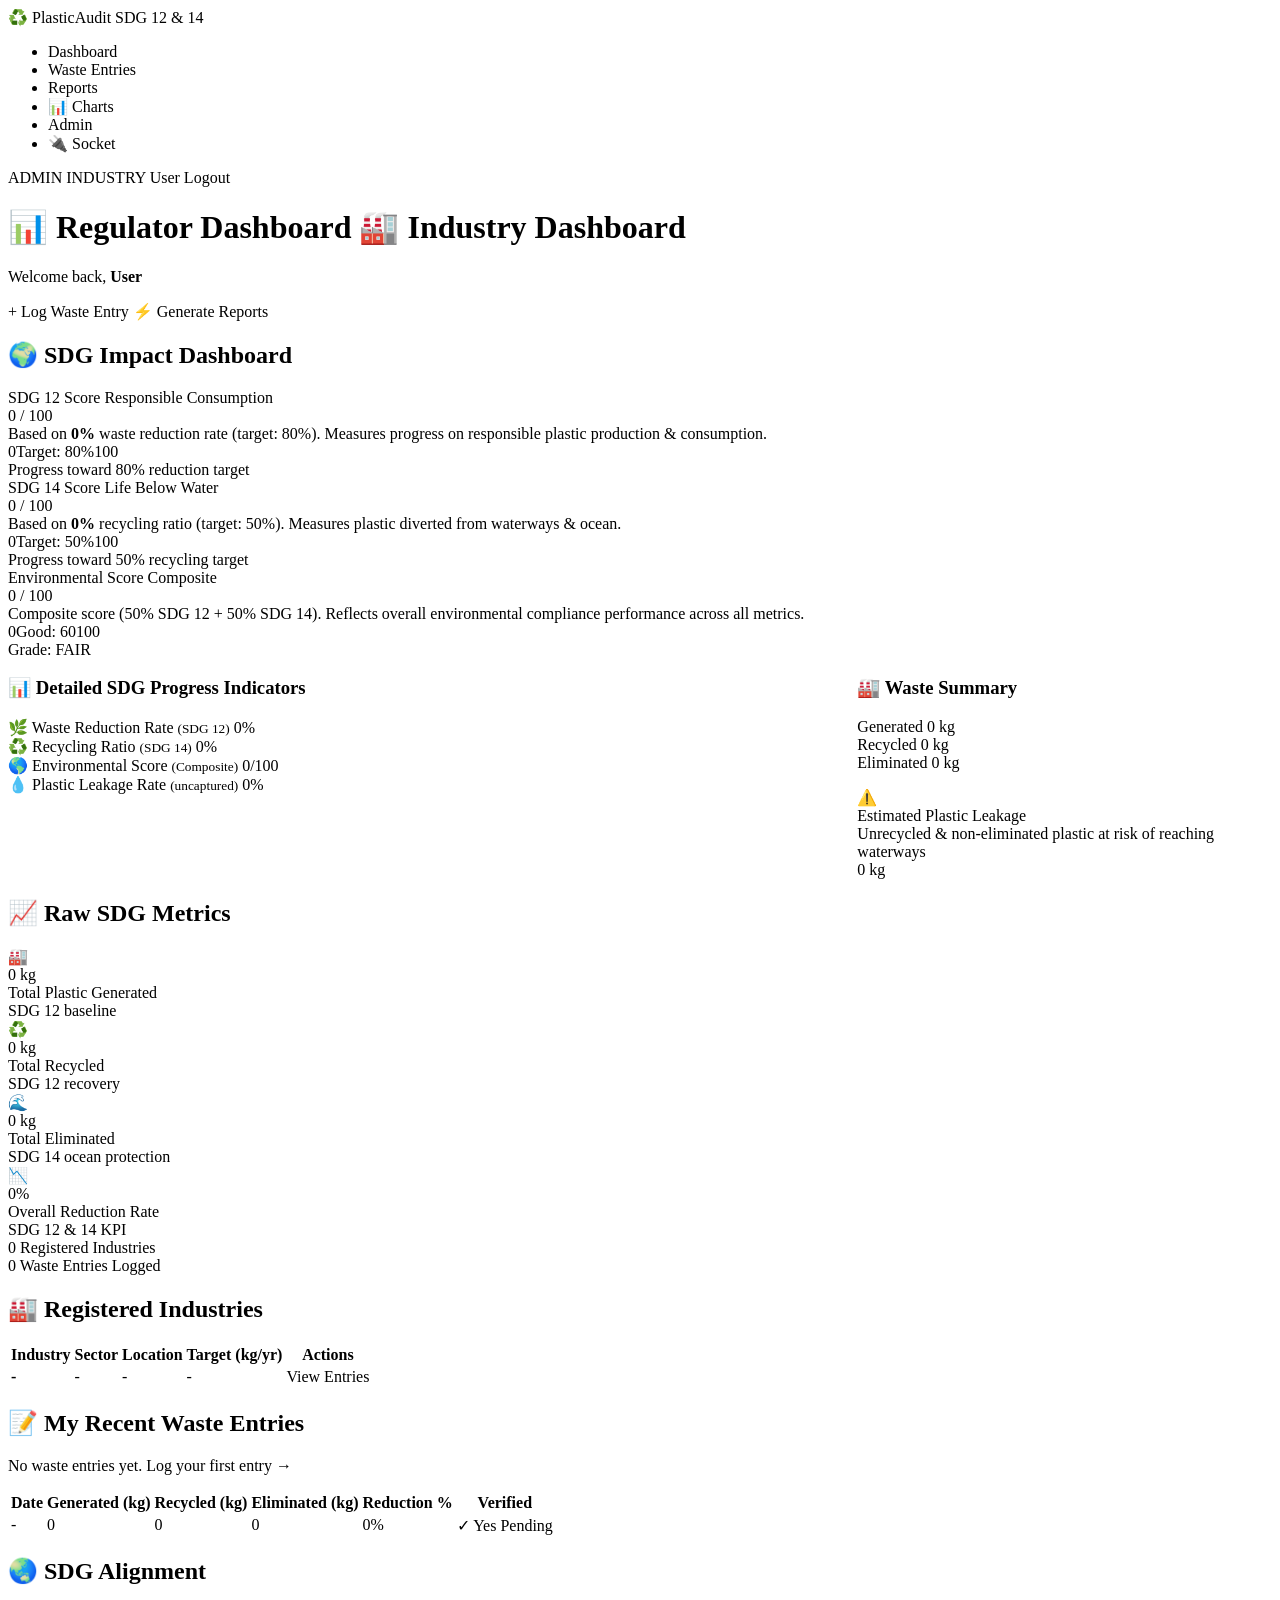
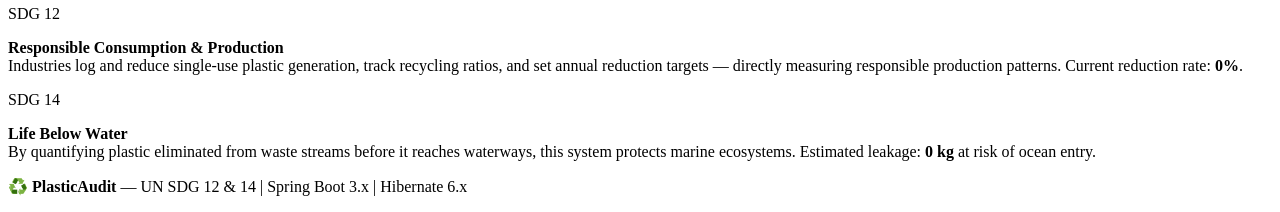
<file: src/main/resources/templates/dashboard/index.html>
<!DOCTYPE html>
<html lang="en" xmlns:th="http://www.thymeleaf.org" xmlns:sec="http://www.thymeleaf.org/extras/spring-security">

<head>
    <meta charset="UTF-8" />
    <meta name="viewport" content="width=device-width, initial-scale=1.0" />
    <meta name="description" content="Plastic Waste Audit & Reduction Tracker — SDG 12 & 14 Dashboard" />
    <title>Dashboard | PlasticAudit</title>
    <link rel="preconnect" href="https://fonts.googleapis.com" />
    <link href="https://fonts.googleapis.com/css2?family=Inter:wght@300;400;500;600;700;800&display=swap"
        rel="stylesheet" />
    <link rel="stylesheet" th:href="@{/css/style.css}" />
</head>

<body>

    <!-- ── Navbar ────────────────────────────────────────────────── -->
    <nav class="navbar">
        <div class="nav-brand">
            <span class="nav-icon">♻️</span>
            <span class="nav-title">PlasticAudit</span>
            <span class="nav-sdg">SDG 12 &amp; 14</span>
        </div>
        <ul class="nav-links">
            <li><a th:href="@{/dashboard}" class="active">Dashboard</a></li>
            <li><a th:href="@{/waste/list}">Waste Entries</a></li>
            <li><a th:href="@{/reports}">Reports</a></li>
            <li><a th:href="@{/charts}">📊 Charts</a></li>
            <li sec:authorize="hasRole('ADMIN')"><a th:href="@{/admin/industries}">Admin</a></li>
            <li sec:authorize="hasRole('ADMIN')"><a th:href="@{/admin/socket}">🔌 Socket</a></li>
        </ul>
        <div class="nav-user">
            <span class="user-badge" sec:authorize="hasRole('ADMIN')">ADMIN</span>
            <span class="user-badge industry-badge" sec:authorize="hasRole('INDUSTRY')">INDUSTRY</span>
            <span class="username" sec:authentication="name">User</span>
            <a th:href="@{/logout}" class="btn-logout">Logout</a>
        </div>
    </nav>

    <main class="container">

        <!-- Flash Messages -->
        <div th:if="${successMsg}" class="alert alert-success" th:text="${successMsg}"></div>
        <div th:if="${errorMsg}" class="alert alert-error" th:text="${errorMsg}"></div>

        <!-- ── Page Header ──────────────────────────────────────────── -->
        <div class="page-header">
            <div>
                <h1 class="page-title">
                    <span th:if="${isAdmin}">📊 Regulator Dashboard</span>
                    <span th:unless="${isAdmin}">🏭 Industry Dashboard</span>
                </h1>
                <p class="page-subtitle">Welcome back, <strong th:text="${currentUser}">User</strong></p>
            </div>
            <div class="header-actions">
                <a th:href="@{/waste/new}" class="btn btn-primary">+ Log Waste Entry</a>
                <a th:href="@{/reports/generate}" class="btn btn-secondary" sec:authorize="hasRole('ADMIN')">
                    ⚡ Generate Reports
                </a>
            </div>
        </div>

        <!-- ══════════════════════════════════════════════════════════
             SDG IMPACT DASHBOARD — Score Cards
             ══════════════════════════════════════════════════════════ -->
        <section class="section">
            <h2 class="section-title">🌍 SDG Impact Dashboard</h2>

            <div class="sdg-impact-grid">

                <!-- SDG 12 Score Card -->
                <div class="sdg-score-card sdg12">
                    <div class="sdg-score-header">
                        <span class="sdg-score-label">SDG 12 Score</span>
                        <span class="sdg-goal-tag">Responsible Consumption</span>
                    </div>
                    <div class="sdg-score-value" th:text="${#numbers.formatDecimal(sdg.sdg12Score, 1, 1)}">0
                        <span class="unit">/ 100</span>
                    </div>
                    <div class="sdg-score-desc">
                        Based on <strong th:text="${sdgReductionRate + '%'}">0%</strong> waste reduction rate
                        (target: 80%). Measures progress on responsible plastic production &amp; consumption.
                    </div>
                    <div class="gauge-wrap">
                        <div class="gauge-labels"><span>0</span><span>Target: 80%</span><span>100</span></div>
                        <div class="gauge-bar-bg">
                            <div class="gauge-bar-fill" th:style="'width: ' + ${sdg.sdg12Score} + '%;'"></div>
                        </div>
                        <div class="gauge-target-line">Progress toward 80% reduction target</div>
                    </div>
                </div>

                <!-- SDG 14 Score Card -->
                <div class="sdg-score-card sdg14">
                    <div class="sdg-score-header">
                        <span class="sdg-score-label">SDG 14 Score</span>
                        <span class="sdg-goal-tag">Life Below Water</span>
                    </div>
                    <div class="sdg-score-value" th:text="${#numbers.formatDecimal(sdg.sdg14Score, 1, 1)}">0
                        <span class="unit">/ 100</span>
                    </div>
                    <div class="sdg-score-desc">
                        Based on <strong th:text="${sdgRecyclingRatio + '%'}">0%</strong> recycling ratio
                        (target: 50%). Measures plastic diverted from waterways &amp; ocean.
                    </div>
                    <div class="gauge-wrap">
                        <div class="gauge-labels"><span>0</span><span>Target: 50%</span><span>100</span></div>
                        <div class="gauge-bar-bg">
                            <div class="gauge-bar-fill" th:style="'width: ' + ${sdg.sdg14Score} + '%;'"></div>
                        </div>
                        <div class="gauge-target-line">Progress toward 50% recycling target</div>
                    </div>
                </div>

                <!-- Environmental Impact Score Card -->
                <div class="sdg-score-card env">
                    <div class="sdg-score-header">
                        <span class="sdg-score-label">Environmental Score</span>
                        <span class="sdg-goal-tag">Composite</span>
                    </div>
                    <div class="sdg-score-value" th:text="${#numbers.formatDecimal(sdg.environmentalScore, 1, 1)}">0
                        <span class="unit">/ 100</span>
                    </div>
                    <div class="sdg-score-desc">
                        Composite score (50% SDG 12 + 50% SDG 14). Reflects overall environmental
                        compliance performance across all metrics.
                    </div>
                    <div class="gauge-wrap">
                        <div class="gauge-labels"><span>0</span><span>Good: 60</span><span>100</span></div>
                        <div class="gauge-bar-bg">
                            <div class="gauge-bar-fill" th:style="'width: ' + ${sdg.environmentalScore} + '%;'"></div>
                        </div>
                        <div class="gauge-target-line">
                            Grade:
                            <span class="env-grade" th:text="${sdg.scoreGrade}"
                                th:classappend="${sdg.scoreColorClass}">FAIR</span>
                        </div>
                    </div>
                </div>

            </div><!-- /.sdg-impact-grid -->
        </section>

        <!-- ══════════════════════════════════════════════════════════
             SDG DETAIL PROGRESS BARS
             ══════════════════════════════════════════════════════════ -->
        <section class="section">
            <div style="display:flex; gap:1.25rem; flex-wrap:wrap;">

                <!-- Detailed Progress Panel -->
                <div class="sdg-progress-panel" style="flex:2; min-width:280px;">
                    <h3>📊 Detailed SDG Progress Indicators</h3>

                    <!-- Reduction Rate -->
                    <div class="progress-row">
                        <div class="progress-row-header">
                            <span class="progress-row-label">
                                🌿 Waste Reduction Rate <small style="color:var(--gray-400)">(SDG 12)</small>
                            </span>
                            <span class="progress-row-value" th:text="${sdgReductionRate + '%'}">0%</span>
                        </div>
                        <div class="progress-bar-thin">
                            <div class="progress-bar-thin-fill fill-amber"
                                th:style="'width: ' + ${sdg.reductionRate} + '%;'"></div>
                        </div>
                    </div>

                    <!-- Recycling Ratio -->
                    <div class="progress-row">
                        <div class="progress-row-header">
                            <span class="progress-row-label">
                                ♻️ Recycling Ratio <small style="color:var(--gray-400)">(SDG 14)</small>
                            </span>
                            <span class="progress-row-value" th:text="${sdgRecyclingRatio + '%'}">0%</span>
                        </div>
                        <div class="progress-bar-thin">
                            <div class="progress-bar-thin-fill fill-teal"
                                th:style="'width: ' + ${sdg.recyclingRatio} + '%;'"></div>
                        </div>
                    </div>

                    <!-- Environmental Score -->
                    <div class="progress-row">
                        <div class="progress-row-header">
                            <span class="progress-row-label">
                                🌎 Environmental Score <small style="color:var(--gray-400)">(Composite)</small>
                            </span>
                            <span class="progress-row-value"
                                th:text="${#numbers.formatDecimal(sdg.environmentalScore,1,1) + '/100'}">0/100</span>
                        </div>
                        <div class="progress-bar-thin">
                            <div class="progress-bar-thin-fill fill-green"
                                th:style="'width: ' + ${sdg.environmentalScore} + '%;'"></div>
                        </div>
                    </div>

                    <!-- Leakage Rate -->
                    <div class="progress-row">
                        <div class="progress-row-header">
                            <span class="progress-row-label">
                                💧 Plastic Leakage Rate <small style="color:var(--gray-400)">(uncaptured)</small>
                            </span>
                            <span class="progress-row-value"
                                th:text="${#numbers.formatDecimal(sdg.leakageRate,1,1) + '%'}">0%</span>
                        </div>
                        <div class="progress-bar-thin">
                            <div class="progress-bar-thin-fill fill-red"
                                th:style="'width: ' + ${sdg.leakageRate} + '%;'"></div>
                        </div>
                    </div>

                </div><!-- /.sdg-progress-panel -->

                <!-- Leakage Warning Card -->
                <div style="flex:1; min-width:220px; display:flex; flex-direction:column; gap:1rem;">

                    <div class="sdg-progress-panel" style="flex:1;">
                        <h3>🏭 Waste Summary</h3>
                        <div class="progress-row">
                            <div class="progress-row-header">
                                <span class="progress-row-label">Generated</span>
                                <span class="progress-row-value" th:text="${sdgGenerated + ' kg'}">0 kg</span>
                            </div>
                        </div>
                        <div class="progress-row">
                            <div class="progress-row-header">
                                <span class="progress-row-label">Recycled</span>
                                <span class="progress-row-value" th:text="${sdgRecycled + ' kg'}">0 kg</span>
                            </div>
                        </div>
                        <div class="progress-row">
                            <div class="progress-row-header">
                                <span class="progress-row-label">Eliminated</span>
                                <span class="progress-row-value" th:text="${sdgEliminated + ' kg'}">0 kg</span>
                            </div>
                        </div>
                    </div>

                    <!-- Leakage Warning -->
                    <div class="leakage-banner">
                        <div class="leakage-icon">⚠️</div>
                        <div class="leakage-body">
                            <div class="leakage-title">Estimated Plastic Leakage</div>
                            <div class="leakage-detail">Unrecycled &amp; non-eliminated plastic at risk of reaching
                                waterways</div>
                        </div>
                        <div class="leakage-value"
                            th:text="${#numbers.formatDecimal(sdg.plasticLeakageKg,1,0) + ' kg'}">0 kg</div>
                    </div>

                </div>

            </div>
        </section>

        <!-- ── Original SDG Metrics Cards (Raw Data) ─────────────────── -->
        <section class="section">
            <h2 class="section-title">📈 Raw SDG Metrics</h2>
            <div class="metrics-grid">
                <div class="metric-card generated">
                    <div class="metric-icon">🏭</div>
                    <div class="metric-value" th:text="${sdgGenerated + ' kg'}">0 kg</div>
                    <div class="metric-label">Total Plastic Generated</div>
                    <div class="metric-sub">SDG 12 baseline</div>
                </div>
                <div class="metric-card recycled">
                    <div class="metric-icon">♻️</div>
                    <div class="metric-value" th:text="${sdgRecycled + ' kg'}">0 kg</div>
                    <div class="metric-label">Total Recycled</div>
                    <div class="metric-sub">SDG 12 recovery</div>
                </div>
                <div class="metric-card eliminated">
                    <div class="metric-icon">🌊</div>
                    <div class="metric-value" th:text="${sdgEliminated + ' kg'}">0 kg</div>
                    <div class="metric-label">Total Eliminated</div>
                    <div class="metric-sub">SDG 14 ocean protection</div>
                </div>
                <div class="metric-card reduction">
                    <div class="metric-icon">📉</div>
                    <div class="metric-value" th:text="${sdgReductionRate + '%'}">0%</div>
                    <div class="metric-label">Overall Reduction Rate</div>
                    <div class="metric-sub">SDG 12 &amp; 14 KPI</div>
                </div>
            </div>
        </section>

        <!-- ── Summary Stats ─────────────────────────────────────────── -->
        <section class="section">
            <div class="stats-row">
                <div class="stat-box">
                    <span class="stat-number" th:text="${totalIndustries}">0</span>
                    <span class="stat-label">Registered Industries</span>
                </div>
                <div class="stat-box">
                    <span class="stat-number" th:text="${totalEntries}">0</span>
                    <span class="stat-label">Waste Entries Logged</span>
                </div>
            </div>
        </section>

        <!-- ── Admin: All Industries ─────────────────────────────────── -->
        <section class="section" th:if="${isAdmin and allIndustries != null}">
            <h2 class="section-title">🏭 Registered Industries</h2>
            <div class="table-wrapper">
                <table class="data-table">
                    <thead>
                        <tr>
                            <th>Industry</th>
                            <th>Sector</th>
                            <th>Location</th>
                            <th>Target (kg/yr)</th>
                            <th>Actions</th>
                        </tr>
                    </thead>
                    <tbody>
                        <tr th:each="ind : ${allIndustries}">
                            <td><strong th:text="${ind.name}">-</strong></td>
                            <td th:text="${ind.sector}">-</td>
                            <td th:text="${ind.location}">-</td>
                            <td
                                th:text="${ind.annualPlasticTargetKg != null ? ind.annualPlasticTargetKg + ' kg' : 'Not set'}">
                                -</td>
                            <td>
                                <a th:href="@{/waste/list}" class="btn-sm">View Entries</a>
                            </td>
                        </tr>
                    </tbody>
                </table>
            </div>
        </section>

        <!-- ── Industry: My Entries ──────────────────────────────────── -->
        <section class="section" th:unless="${isAdmin}" th:if="${myEntries != null}">
            <h2 class="section-title">📝 My Recent Waste Entries</h2>
            <div th:if="${#lists.isEmpty(myEntries)}" class="empty-state">
                <p>No waste entries yet. <a th:href="@{/waste/new}">Log your first entry →</a></p>
            </div>
            <div class="table-wrapper" th:unless="${#lists.isEmpty(myEntries)}">
                <table class="data-table">
                    <thead>
                        <tr>
                            <th>Date</th>
                            <th>Generated (kg)</th>
                            <th>Recycled (kg)</th>
                            <th>Eliminated (kg)</th>
                            <th>Reduction %</th>
                            <th>Verified</th>
                        </tr>
                    </thead>
                    <tbody>
                        <tr th:each="e : ${myEntries}">
                            <td th:text="${e.entryDate}">-</td>
                            <td th:text="${e.plasticGeneratedKg}">0</td>
                            <td th:text="${e.plasticRecycledKg}">0</td>
                            <td th:text="${e.plasticEliminatedKg}">0</td>
                            <td>
                                <span class="badge badge-reduction"
                                    th:text="${#numbers.formatDecimal(e.reductionRate, 1, 1) + '%'}">0%</span>
                            </td>
                            <td>
                                <span th:if="${e.verified}" class="badge badge-success">✓ Yes</span>
                                <span th:unless="${e.verified}" class="badge badge-warn">Pending</span>
                            </td>
                        </tr>
                    </tbody>
                </table>
            </div>
        </section>

        <!-- ── SDG Justification ─────────────────────────────────────── -->
        <section class="section">
            <div class="sdg-justify-card">
                <h2>🌏 SDG Alignment</h2>
                <div class="sdg-justify-grid">
                    <div class="sdg-item">
                        <span class="sdg-badge-lg sdg12">SDG 12</span>
                        <p><strong>Responsible Consumption &amp; Production</strong><br />
                            Industries log and reduce single-use plastic generation, track recycling ratios,
                            and set annual reduction targets — directly measuring responsible production patterns.
                            Current reduction rate: <strong th:text="${sdgReductionRate + '%'}">0%</strong>.</p>
                    </div>
                    <div class="sdg-item">
                        <span class="sdg-badge-lg sdg14">SDG 14</span>
                        <p><strong>Life Below Water</strong><br />
                            By quantifying plastic eliminated from waste streams before it reaches waterways,
                            this system protects marine ecosystems. Estimated leakage:
                            <strong th:text="${#numbers.formatDecimal(sdg.plasticLeakageKg,1,0) + ' kg'}">0 kg</strong>
                            at risk of ocean entry.
                        </p>
                    </div>
                </div>
            </div>
        </section>

    </main>

    <footer class="footer">
        <p>♻️ <strong>PlasticAudit</strong> — UN SDG 12 &amp; 14 | Spring Boot 3.x | Hibernate 6.x</p>
    </footer>

    <script th:src="@{/js/app.js}"></script>
</body>

</html>
</file>
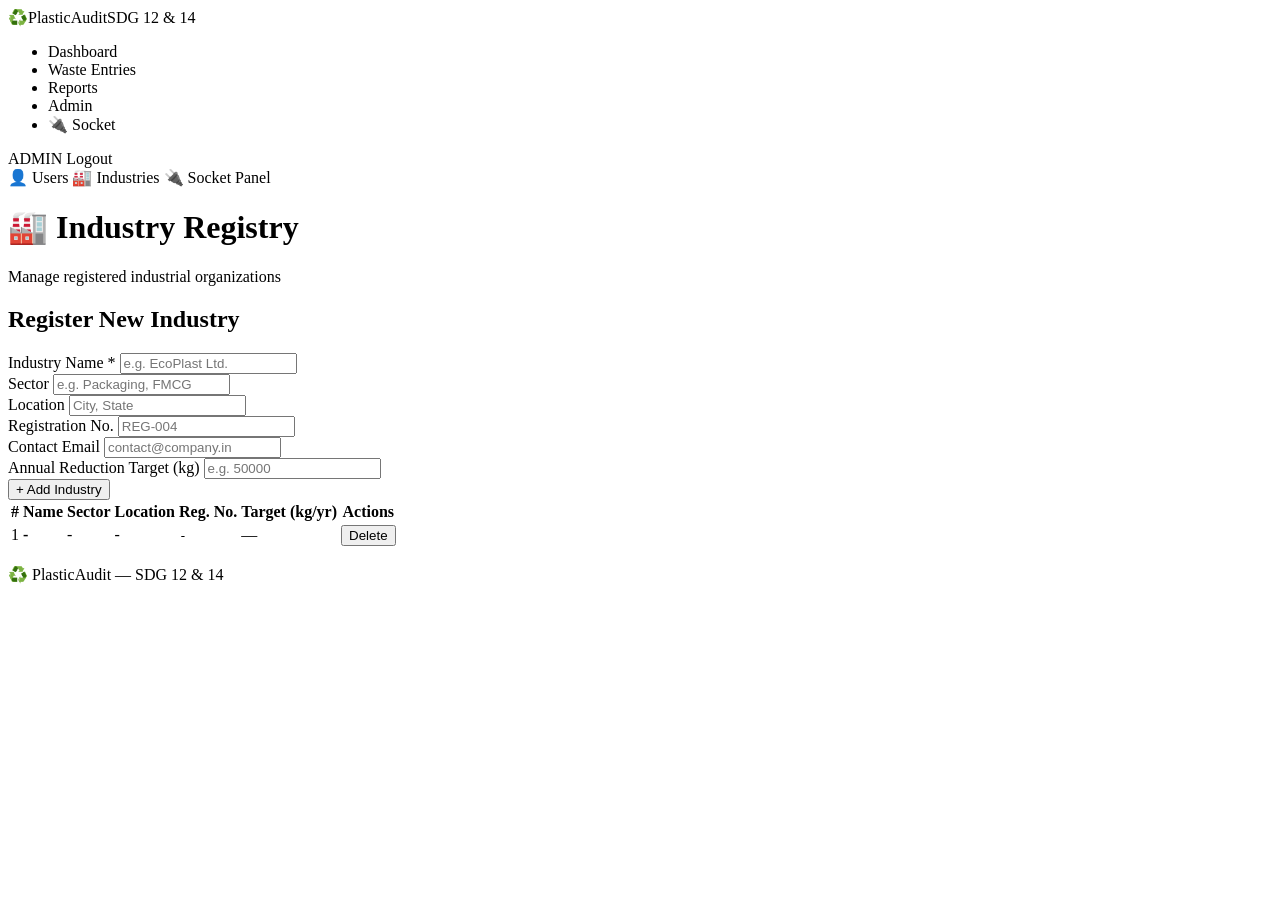
<file: src/main/resources/templates/admin/industries.html>
<!DOCTYPE html>
<html lang="en" xmlns:th="http://www.thymeleaf.org" xmlns:sec="http://www.thymeleaf.org/extras/spring-security">

<head>
    <meta charset="UTF-8" />
    <meta name="viewport" content="width=device-width, initial-scale=1.0" />
    <title>Industry Management | PlasticAudit Admin</title>
    <link rel="preconnect" href="https://fonts.googleapis.com" />
    <link href="https://fonts.googleapis.com/css2?family=Inter:wght@300;400;500;600;700&display=swap"
        rel="stylesheet" />
    <link rel="stylesheet" th:href="@{/css/style.css}" />
</head>

<body>
    <nav class="navbar">
        <div class="nav-brand"><span class="nav-icon">♻️</span><span class="nav-title">PlasticAudit</span><span
                class="nav-sdg">SDG 12 &amp; 14</span></div>
        <ul class="nav-links">
            <li><a th:href="@{/dashboard}">Dashboard</a></li>
            <li><a th:href="@{/waste/list}">Waste Entries</a></li>
            <li><a th:href="@{/reports}">Reports</a></li>
            <li><a th:href="@{/admin/industries}" class="active">Admin</a></li>
            <li><a th:href="@{/admin/socket}">🔌 Socket</a></li>
        </ul>
        <div class="nav-user">
            <span class="user-badge">ADMIN</span>
            <span sec:authentication="name"></span>
            <a th:href="@{/logout}" class="btn-logout">Logout</a>
        </div>
    </nav>

    <main class="container">
        <div th:if="${successMsg}" class="alert alert-success" th:text="${successMsg}"></div>
        <div th:if="${errorMsg}" class="alert alert-error" th:text="${errorMsg}"></div>

        <div class="admin-subnav">
            <a th:href="@{/admin/users}" class="admin-tab">👤 Users</a>
            <a th:href="@{/admin/industries}" class="admin-tab active">🏭 Industries</a>
            <a th:href="@{/admin/socket}" class="admin-tab">🔌 Socket Panel</a>
        </div>

        <div class="page-header">
            <h1 class="page-title">🏭 Industry Registry</h1>
            <p class="page-subtitle">Manage registered industrial organizations</p>
        </div>

        <!-- Add Industry Form -->
        <div class="form-card">
            <h2 class="form-card-title">Register New Industry</h2>
            <form th:action="@{/admin/industries/save}" th:object="${newIndustry}" method="post" id="addIndustryForm">
                <input type="hidden" th:name="${_csrf.parameterName}" th:value="${_csrf.token}" />
                <div class="form-row">
                    <div class="form-group">
                        <label for="indName">Industry Name <span class="required">*</span></label>
                        <input type="text" id="indName" th:field="*{name}" class="form-control" required
                            placeholder="e.g. EcoPlast Ltd." />
                    </div>
                    <div class="form-group">
                        <label for="indSector">Sector</label>
                        <input type="text" id="indSector" th:field="*{sector}" class="form-control"
                            placeholder="e.g. Packaging, FMCG" />
                    </div>
                    <div class="form-group">
                        <label for="indLocation">Location</label>
                        <input type="text" id="indLocation" th:field="*{location}" class="form-control"
                            placeholder="City, State" />
                    </div>
                </div>
                <div class="form-row">
                    <div class="form-group">
                        <label for="indRegNo">Registration No.</label>
                        <input type="text" id="indRegNo" th:field="*{registrationNo}" class="form-control"
                            placeholder="REG-004" />
                    </div>
                    <div class="form-group">
                        <label for="indEmail">Contact Email</label>
                        <input type="email" id="indEmail" th:field="*{contactEmail}" class="form-control"
                            placeholder="contact@company.in" />
                    </div>
                    <div class="form-group">
                        <label for="indTarget">Annual Reduction Target (kg)</label>
                        <input type="number" id="indTarget" th:field="*{annualPlasticTargetKg}" class="form-control"
                            step="0.01" min="0" placeholder="e.g. 50000" />
                    </div>
                </div>
                <div class="form-actions">
                    <button type="submit" class="btn btn-primary">+ Add Industry</button>
                </div>
            </form>
        </div>

        <!-- Industries Table -->
        <div class="table-wrapper">
            <table class="data-table" id="industriesTable">
                <thead>
                    <tr>
                        <th>#</th>
                        <th>Name</th>
                        <th>Sector</th>
                        <th>Location</th>
                        <th>Reg. No.</th>
                        <th>Target (kg/yr)</th>
                        <th>Actions</th>
                    </tr>
                </thead>
                <tbody>
                    <tr th:each="i, iter : ${industries}">
                        <td th:text="${iter.count}">1</td>
                        <td><strong th:text="${i.name}">-</strong></td>
                        <td th:text="${i.sector}">-</td>
                        <td th:text="${i.location}">-</td>
                        <td><code th:text="${i.registrationNo}">-</code></td>
                        <td th:text="${i.annualPlasticTargetKg != null ? i.annualPlasticTargetKg + ' kg' : '—'}">—</td>
                        <td>
                            <form th:action="@{/admin/industries/delete/{id}(id=${i.id})}" method="post"
                                style="display:inline;"
                                onsubmit="return confirm('Delete industry ' + this.dataset.name + '?')"
                                th:data-name="${i.name}">
                                <input type="hidden" th:name="${_csrf.parameterName}" th:value="${_csrf.token}" />
                                <button type="submit" class="btn-sm btn-danger">Delete</button>
                            </form>
                        </td>
                    </tr>
                </tbody>
            </table>
        </div>
    </main>
    <footer class="footer">
        <p>♻️ PlasticAudit — SDG 12 &amp; 14</p>
    </footer>
    <script th:src="@{/js/app.js}"></script>
</body>

</html>
</file>
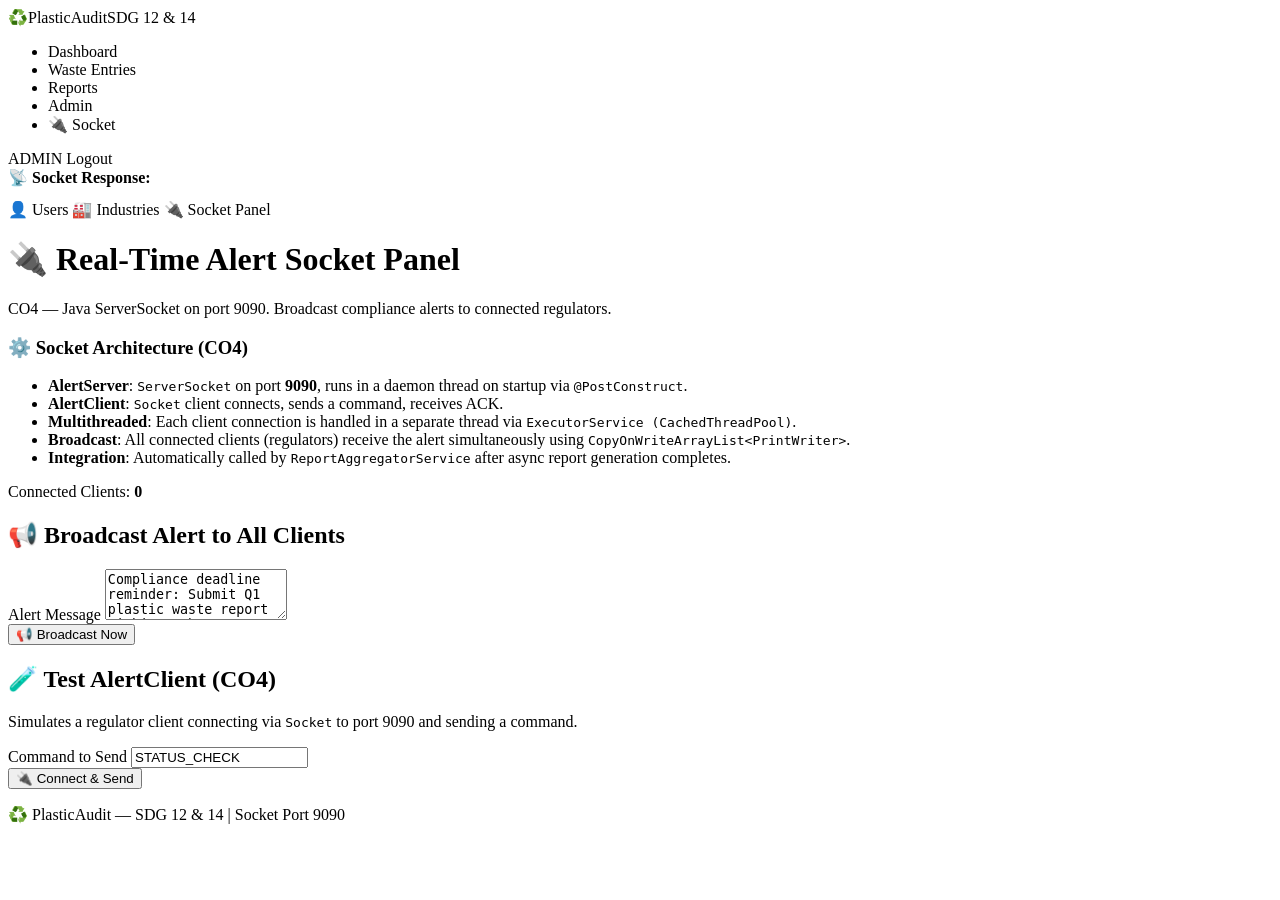
<file: src/main/resources/templates/admin/socket.html>
<!DOCTYPE html>
<html lang="en" xmlns:th="http://www.thymeleaf.org" xmlns:sec="http://www.thymeleaf.org/extras/spring-security">

<head>
    <meta charset="UTF-8" />
    <meta name="viewport" content="width=device-width, initial-scale=1.0" />
    <title>Socket Alert Panel | PlasticAudit Admin</title>
    <link rel="preconnect" href="https://fonts.googleapis.com" />
    <link href="https://fonts.googleapis.com/css2?family=Inter:wght@300;400;500;600;700&display=swap"
        rel="stylesheet" />
    <link rel="stylesheet" th:href="@{/css/style.css}" />
</head>

<body>
    <nav class="navbar">
        <div class="nav-brand"><span class="nav-icon">♻️</span><span class="nav-title">PlasticAudit</span><span
                class="nav-sdg">SDG 12 &amp; 14</span></div>
        <ul class="nav-links">
            <li><a th:href="@{/dashboard}">Dashboard</a></li>
            <li><a th:href="@{/waste/list}">Waste Entries</a></li>
            <li><a th:href="@{/reports}">Reports</a></li>
            <li><a th:href="@{/admin/industries}">Admin</a></li>
            <li><a th:href="@{/admin/socket}" class="active">🔌 Socket</a></li>
        </ul>
        <div class="nav-user">
            <span class="user-badge">ADMIN</span>
            <span sec:authentication="name"></span>
            <a th:href="@{/logout}" class="btn-logout">Logout</a>
        </div>
    </nav>

    <main class="container">
        <div th:if="${successMsg}" class="alert alert-success" th:text="${successMsg}"></div>
        <div th:if="${socketResponse}" class="alert alert-info">
            <strong>📡 Socket Response:</strong>
            <pre th:text="${socketResponse}"></pre>
        </div>

        <div class="admin-subnav">
            <a th:href="@{/admin/users}" class="admin-tab">👤 Users</a>
            <a th:href="@{/admin/industries}" class="admin-tab">🏭 Industries</a>
            <a th:href="@{/admin/socket}" class="admin-tab active">🔌 Socket Panel</a>
        </div>

        <div class="page-header">
            <div>
                <h1 class="page-title">🔌 Real-Time Alert Socket Panel</h1>
                <p class="page-subtitle">CO4 — Java ServerSocket on port 9090. Broadcast compliance alerts to connected
                    regulators.</p>
            </div>
        </div>

        <!-- CO4 Technical Info -->
        <div class="info-card">
            <h3>⚙️ Socket Architecture (CO4)</h3>
            <ul class="info-list">
                <li><strong>AlertServer</strong>: <code>ServerSocket</code> on port <strong>9090</strong>, runs in a
                    daemon thread on startup via <code>@PostConstruct</code>.</li>
                <li><strong>AlertClient</strong>: <code>Socket</code> client connects, sends a command, receives ACK.
                </li>
                <li><strong>Multithreaded</strong>: Each client connection is handled in a separate thread via
                    <code>ExecutorService (CachedThreadPool)</code>.</li>
                <li><strong>Broadcast</strong>: All connected clients (regulators) receive the alert simultaneously
                    using <code>CopyOnWriteArrayList&lt;PrintWriter&gt;</code>.</li>
                <li><strong>Integration</strong>: Automatically called by <code>ReportAggregatorService</code> after
                    async report generation completes.</li>
            </ul>
            <div class="socket-status">
                <span class="socket-dot" id="socketDot"></span>
                <span>Connected Clients: <strong th:text="${connectedClients}">0</strong></span>
            </div>
        </div>

        <div class="form-row-cards">
            <!-- Broadcast Alert -->
            <div class="form-card half">
                <h2 class="form-card-title">📢 Broadcast Alert to All Clients</h2>
                <form th:action="@{/admin/socket/broadcast}" method="post" id="broadcastForm">
                    <input type="hidden" th:name="${_csrf.parameterName}" th:value="${_csrf.token}" />
                    <div class="form-group">
                        <label for="broadcastMessage">Alert Message</label>
                        <textarea id="broadcastMessage" name="message" class="form-control" rows="3"
                            placeholder="Enter compliance alert message...">Compliance deadline reminder: Submit Q1 plastic waste report within 48 hours.</textarea>
                    </div>
                    <div class="form-actions">
                        <button type="submit" class="btn btn-primary" id="broadcastBtn">📢 Broadcast Now</button>
                    </div>
                </form>
            </div>

            <!-- Test Client -->
            <div class="form-card half">
                <h2 class="form-card-title">🧪 Test AlertClient (CO4)</h2>
                <p class="form-helper">Simulates a regulator client connecting via <code>Socket</code> to port 9090 and
                    sending a command.</p>
                <form th:action="@{/admin/socket/test-client}" method="post" id="clientTestForm">
                    <input type="hidden" th:name="${_csrf.parameterName}" th:value="${_csrf.token}" />
                    <div class="form-group">
                        <label for="clientCommand">Command to Send</label>
                        <input type="text" id="clientCommand" name="command" class="form-control" value="STATUS_CHECK"
                            placeholder="e.g. STATUS_CHECK" />
                    </div>
                    <div class="form-actions">
                        <button type="submit" class="btn btn-secondary" id="testClientBtn">🔌 Connect &amp;
                            Send</button>
                    </div>
                </form>
            </div>
        </div>
    </main>
    <footer class="footer">
        <p>♻️ PlasticAudit — SDG 12 &amp; 14 | Socket Port 9090</p>
    </footer>
    <script th:src="@{/js/app.js}"></script>
</body>

</html>
</file>
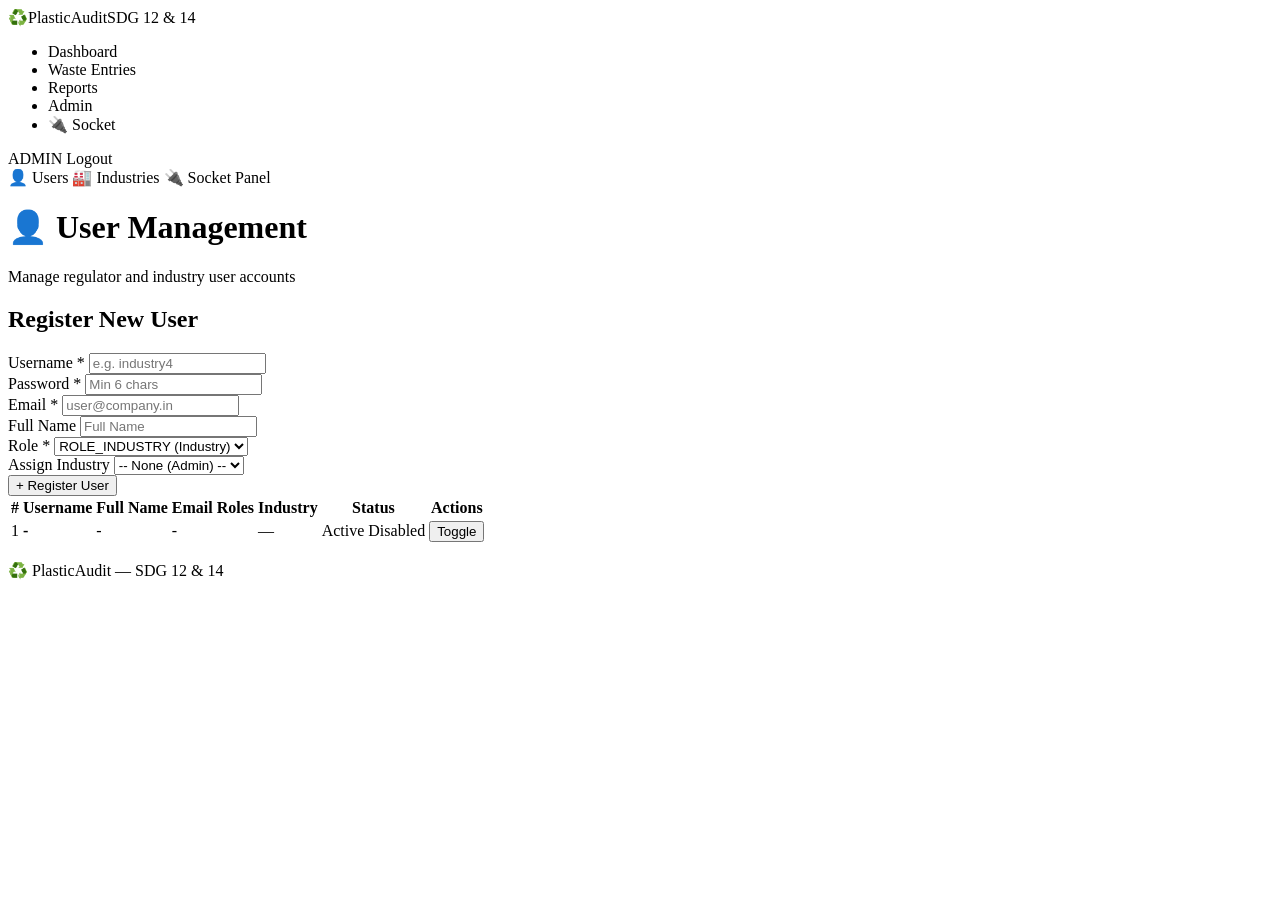
<file: src/main/resources/templates/admin/users.html>
<!DOCTYPE html>
<html lang="en" xmlns:th="http://www.thymeleaf.org" xmlns:sec="http://www.thymeleaf.org/extras/spring-security">

<head>
    <meta charset="UTF-8" />
    <meta name="viewport" content="width=device-width, initial-scale=1.0" />
    <title>User Management | PlasticAudit Admin</title>
    <link rel="preconnect" href="https://fonts.googleapis.com" />
    <link href="https://fonts.googleapis.com/css2?family=Inter:wght@300;400;500;600;700&display=swap"
        rel="stylesheet" />
    <link rel="stylesheet" th:href="@{/css/style.css}" />
</head>

<body>
    <nav class="navbar">
        <div class="nav-brand"><span class="nav-icon">♻️</span><span class="nav-title">PlasticAudit</span><span
                class="nav-sdg">SDG 12 &amp; 14</span></div>
        <ul class="nav-links">
            <li><a th:href="@{/dashboard}">Dashboard</a></li>
            <li><a th:href="@{/waste/list}">Waste Entries</a></li>
            <li><a th:href="@{/reports}">Reports</a></li>
            <li><a th:href="@{/admin/industries}" class="active">Admin</a></li>
            <li><a th:href="@{/admin/socket}">🔌 Socket</a></li>
        </ul>
        <div class="nav-user">
            <span class="user-badge">ADMIN</span>
            <span sec:authentication="name"></span>
            <a th:href="@{/logout}" class="btn-logout">Logout</a>
        </div>
    </nav>

    <main class="container">
        <div th:if="${successMsg}" class="alert alert-success" th:text="${successMsg}"></div>
        <div th:if="${errorMsg}" class="alert alert-error" th:text="${errorMsg}"></div>

        <!-- Admin sub-nav -->
        <div class="admin-subnav">
            <a th:href="@{/admin/users}" class="admin-tab active">👤 Users</a>
            <a th:href="@{/admin/industries}" class="admin-tab">🏭 Industries</a>
            <a th:href="@{/admin/socket}" class="admin-tab">🔌 Socket Panel</a>
        </div>

        <div class="page-header">
            <h1 class="page-title">👤 User Management</h1>
            <p class="page-subtitle">Manage regulator and industry user accounts</p>
        </div>

        <!-- Register New User Form -->
        <div class="form-card">
            <h2 class="form-card-title">Register New User</h2>
            <form th:action="@{/admin/users/register}" th:object="${newUser}" method="post" id="registerUserForm">
                <input type="hidden" th:name="${_csrf.parameterName}" th:value="${_csrf.token}" />
                <div class="form-row">
                    <div class="form-group">
                        <label for="newUsername">Username <span class="required">*</span></label>
                        <input type="text" id="newUsername" th:field="*{username}" class="form-control" required
                            placeholder="e.g. industry4" />
                    </div>
                    <div class="form-group">
                        <label for="newPassword">Password <span class="required">*</span></label>
                        <input type="password" id="newPassword" th:field="*{password}" class="form-control" required
                            placeholder="Min 6 chars" />
                    </div>
                    <div class="form-group">
                        <label for="newEmail">Email <span class="required">*</span></label>
                        <input type="email" id="newEmail" th:field="*{email}" class="form-control" required
                            placeholder="user@company.in" />
                    </div>
                </div>
                <div class="form-row">
                    <div class="form-group">
                        <label for="newFullName">Full Name</label>
                        <input type="text" id="newFullName" th:field="*{fullName}" class="form-control"
                            placeholder="Full Name" />
                    </div>
                    <div class="form-group">
                        <label for="roleName">Role <span class="required">*</span></label>
                        <select id="roleName" name="roleName" class="form-control" required>
                            <option value="ROLE_ADMIN">ROLE_ADMIN (Regulator)</option>
                            <option value="ROLE_INDUSTRY" selected>ROLE_INDUSTRY (Industry)</option>
                        </select>
                    </div>
                    <div class="form-group">
                        <label for="industryId">Assign Industry</label>
                        <select id="industryId" name="industryId" class="form-control">
                            <option value="">-- None (Admin) --</option>
                            <option th:each="ind : ${industries}" th:value="${ind.id}" th:text="${ind.name}"></option>
                        </select>
                    </div>
                </div>
                <div class="form-actions">
                    <button type="submit" class="btn btn-primary">+ Register User</button>
                </div>
            </form>
        </div>

        <!-- Users Table -->
        <div class="table-wrapper">
            <table class="data-table" id="usersTable">
                <thead>
                    <tr>
                        <th>#</th>
                        <th>Username</th>
                        <th>Full Name</th>
                        <th>Email</th>
                        <th>Roles</th>
                        <th>Industry</th>
                        <th>Status</th>
                        <th>Actions</th>
                    </tr>
                </thead>
                <tbody>
                    <tr th:each="u, iter : ${users}">
                        <td th:text="${iter.count}">1</td>
                        <td><strong th:text="${u.username}">-</strong></td>
                        <td th:text="${u.fullName}">-</td>
                        <td th:text="${u.email}">-</td>
                        <td>
                            <span th:each="r : ${u.roles}" class="badge"
                                th:classappend="${r.name == 'ROLE_ADMIN'} ? 'badge-danger' : 'badge-info'"
                                th:text="${r.name}"></span>
                        </td>
                        <td th:text="${u.industry != null ? u.industry.name : '—'}">—</td>
                        <td>
                            <span th:if="${u.enabled}" class="badge badge-success">Active</span>
                            <span th:unless="${u.enabled}" class="badge badge-danger">Disabled</span>
                        </td>
                        <td>
                            <form th:action="@{/admin/users/toggle/{id}(id=${u.id})}" method="post"
                                style="display:inline;">
                                <input type="hidden" th:name="${_csrf.parameterName}" th:value="${_csrf.token}" />
                                <button type="submit" class="btn-sm"
                                    th:text="${u.enabled ? 'Disable' : 'Enable'}">Toggle</button>
                            </form>
                        </td>
                    </tr>
                </tbody>
            </table>
        </div>
    </main>
    <footer class="footer">
        <p>♻️ PlasticAudit — SDG 12 &amp; 14</p>
    </footer>
    <script th:src="@{/js/app.js}"></script>
</body>

</html>
</file>
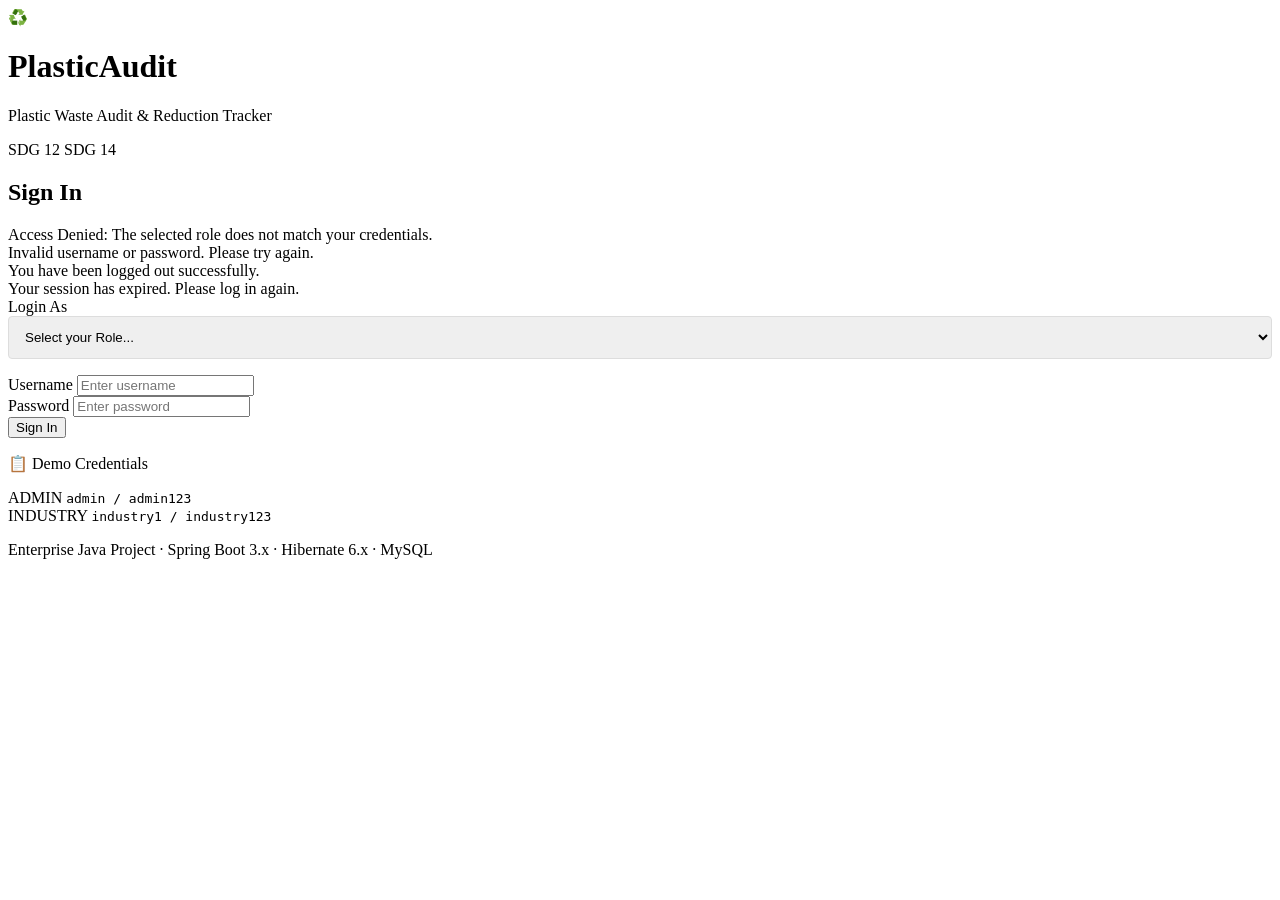
<file: src/main/resources/templates/auth/login.html>
<!DOCTYPE html>
<html lang="en" xmlns:th="http://www.thymeleaf.org">

<head>
    <meta charset="UTF-8" />
    <meta name="viewport" content="width=device-width, initial-scale=1.0" />
    <meta name="description" content="Login — Plastic Waste Audit & Reduction Tracker" />
    <title>Login | PlasticAudit</title>
    <link rel="preconnect" href="https://fonts.googleapis.com" />
    <link href="https://fonts.googleapis.com/css2?family=Inter:wght@300;400;500;600;700&display=swap"
        rel="stylesheet" />
    <link rel="stylesheet" th:href="@{/css/style.css}" />
</head>

<body class="login-page">

    <div class="login-wrapper">
        <!-- Brand -->
        <div class="login-brand">
            <div class="login-icon">♻️</div>
            <h1 class="login-title">PlasticAudit</h1>
            <p class="login-subtitle">Plastic Waste Audit &amp; Reduction Tracker</p>
            <div class="sdg-badges">
                <span class="sdg-badge sdg12">SDG 12</span>
                <span class="sdg-badge sdg14">SDG 14</span>
            </div>
        </div>

        <!-- Login Card -->
        <div class="login-card">
            <h2 class="card-title">Sign In</h2>

            <!-- Success/Error Messages -->
            <div th:if="${param.error != null && param.error[0] == 'role_mismatch'}" class="alert alert-error">
                Access Denied: The selected role does not match your credentials.
            </div>
            <div th:if="${param.error != null && param.error[0] != 'role_mismatch'}" class="alert alert-error">
                Invalid username or password. Please try again.
            </div>
            <div th:if="${param.logout}" class="alert alert-success">
                You have been logged out successfully.
            </div>
            <div th:if="${param.sessionExpired}" class="alert alert-error">
                Your session has expired. Please log in again.
            </div>

            <form th:action="@{/login}" method="post" class="login-form" id="loginForm">
                <div class="form-group">
                    <label for="userType">Login As</label>
                    <select id="userType" name="userType" class="form-control" required style="width: 100%; padding: 0.75rem; border: 1px solid #ddd; border-radius: 4px; margin-bottom: 1rem;">
                        <option value="" disabled selected>Select your Role...</option>
                        <option value="ADMIN">Government User / Admin</option>
                        <option value="INDUSTRY">Asha Worker / Industry User</option>
                    </select>
                </div>
                <div class="form-group">
                    <label for="username">Username</label>
                    <input type="text" id="username" name="username" class="form-control" placeholder="Enter username"
                        required autocomplete="username" />
                </div>
                <div class="form-group">
                    <label for="password">Password</label>
                    <input type="password" id="password" name="password" class="form-control"
                        placeholder="Enter password" required autocomplete="current-password" />
                </div>
                <input type="hidden" th:name="${_csrf.parameterName}" th:value="${_csrf.token}" />
                <button type="submit" class="btn btn-primary btn-full" id="loginBtn">
                    Sign In
                </button>
            </form>

            <!-- Demo Credentials -->
            <div class="demo-credentials">
                <p class="demo-title">📋 Demo Credentials</p>
                <div class="demo-grid">
                    <div class="demo-item">
                        <span class="demo-role admin-role">ADMIN</span>
                        <code>admin / admin123</code>
                    </div>
                    <div class="demo-item">
                        <span class="demo-role industry-role">INDUSTRY</span>
                        <code>industry1 / industry123</code>
                    </div>
                </div>
            </div>
        </div>

        <p class="login-footer">
            Enterprise Java Project · Spring Boot 3.x · Hibernate 6.x · MySQL
        </p>
    </div>

    <script th:src="@{/js/app.js}"></script>
</body>

</html>
</file>
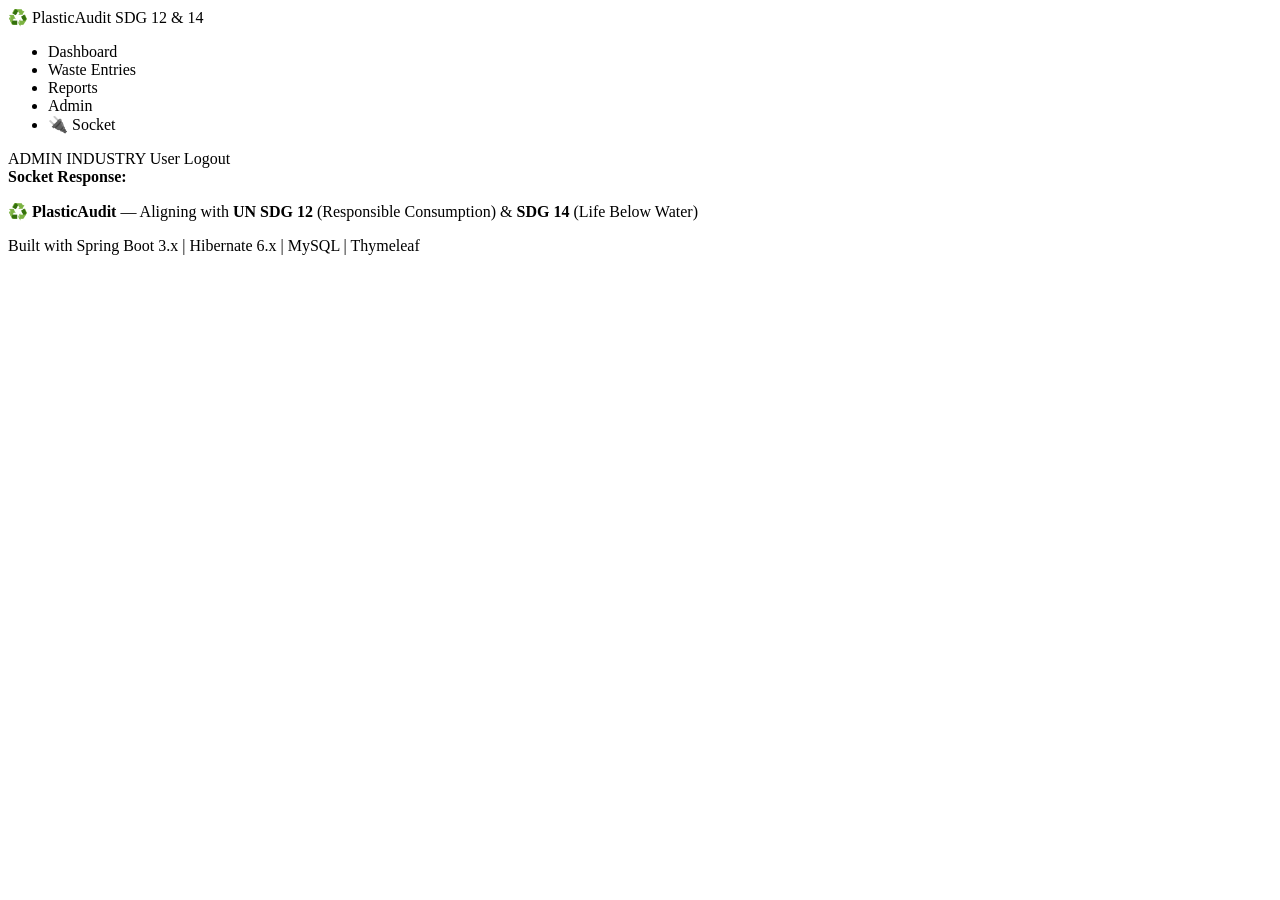
<file: src/main/resources/templates/layout/base.html>
<!DOCTYPE html>
<html lang="en"
      xmlns:th="http://www.thymeleaf.org"
      xmlns:sec="http://www.thymeleaf.org/extras/spring-security">
<head>
    <meta charset="UTF-8"/>
    <meta name="viewport" content="width=device-width, initial-scale=1.0"/>
    <meta name="description" content="Plastic Waste Audit & Reduction Tracker — SDG 12 & 14"/>
    <title th:text="${pageTitle != null ? pageTitle + ' | PlasticAudit' : 'PlasticAudit — SDG 12 & 14'}">PlasticAudit</title>
    <link rel="preconnect" href="https://fonts.googleapis.com"/>
    <link href="https://fonts.googleapis.com/css2?family=Inter:wght@300;400;500;600;700&display=swap" rel="stylesheet"/>
    <link rel="stylesheet" th:href="@{/css/style.css}"/>
    <link rel="icon" type="image/svg+xml" href="data:image/svg+xml,<svg xmlns='http://www.w3.org/2000/svg' viewBox='0 0 100 100'><text y='.9em' font-size='90'>♻️</text></svg>"/>
</head>
<body>

<!-- ── Navbar ───────────────────────────────────────────────────────── -->
<nav class="navbar">
    <div class="nav-brand">
        <span class="nav-icon">♻️</span>
        <span class="nav-title">PlasticAudit</span>
        <span class="nav-sdg">SDG 12 &amp; 14</span>
    </div>
    <ul class="nav-links" sec:authorize="isAuthenticated()">
        <li><a th:href="@{/dashboard}" th:classappend="${activeMenu == 'dashboard'} ? 'active'">Dashboard</a></li>
        <li><a th:href="@{/waste/list}" th:classappend="${activeMenu == 'waste'} ? 'active'">Waste Entries</a></li>
        <li><a th:href="@{/reports}" th:classappend="${activeMenu == 'reports'} ? 'active'">Reports</a></li>
        <li sec:authorize="hasRole('ADMIN')">
            <a th:href="@{/admin/industries}" th:classappend="${activeMenu == 'admin'} ? 'active'">Admin</a>
        </li>
        <li sec:authorize="hasRole('ADMIN')">
            <a th:href="@{/admin/socket}" th:classappend="${activeMenu == 'socket'} ? 'active'">🔌 Socket</a>
        </li>
    </ul>
    <div class="nav-user" sec:authorize="isAuthenticated()">
        <span class="user-badge" sec:authorize="hasRole('ADMIN')">ADMIN</span>
        <span class="user-badge industry-badge" sec:authorize="hasRole('INDUSTRY')">INDUSTRY</span>
        <span class="username" sec:authentication="name">User</span>
        <a th:href="@{/logout}" class="btn-logout">Logout</a>
    </div>
</nav>

<!-- ── Flash Messages ──────────────────────────────────────────────── -->
<div class="container">
    <div th:if="${successMsg}" class="alert alert-success" th:text="${successMsg}"></div>
    <div th:if="${errorMsg}"   class="alert alert-error"   th:text="${errorMsg}"></div>
    <div th:if="${socketResponse}" class="alert alert-info">
        <strong>Socket Response:</strong>
        <pre th:text="${socketResponse}"></pre>
    </div>
</div>

<!-- ── Page Content ────────────────────────────────────────────────── -->
<main class="container" th:fragment="content">
    <!-- Child templates insert here -->
</main>

<footer class="footer">
    <p>♻️ <strong>PlasticAudit</strong> — Aligning with <strong>UN SDG 12</strong> (Responsible Consumption) &amp;
       <strong>SDG 14</strong> (Life Below Water)</p>
    <p>Built with Spring Boot 3.x | Hibernate 6.x | MySQL | Thymeleaf</p>
</footer>

<script th:src="@{/js/app.js}"></script>
</body>
</html>
</file>
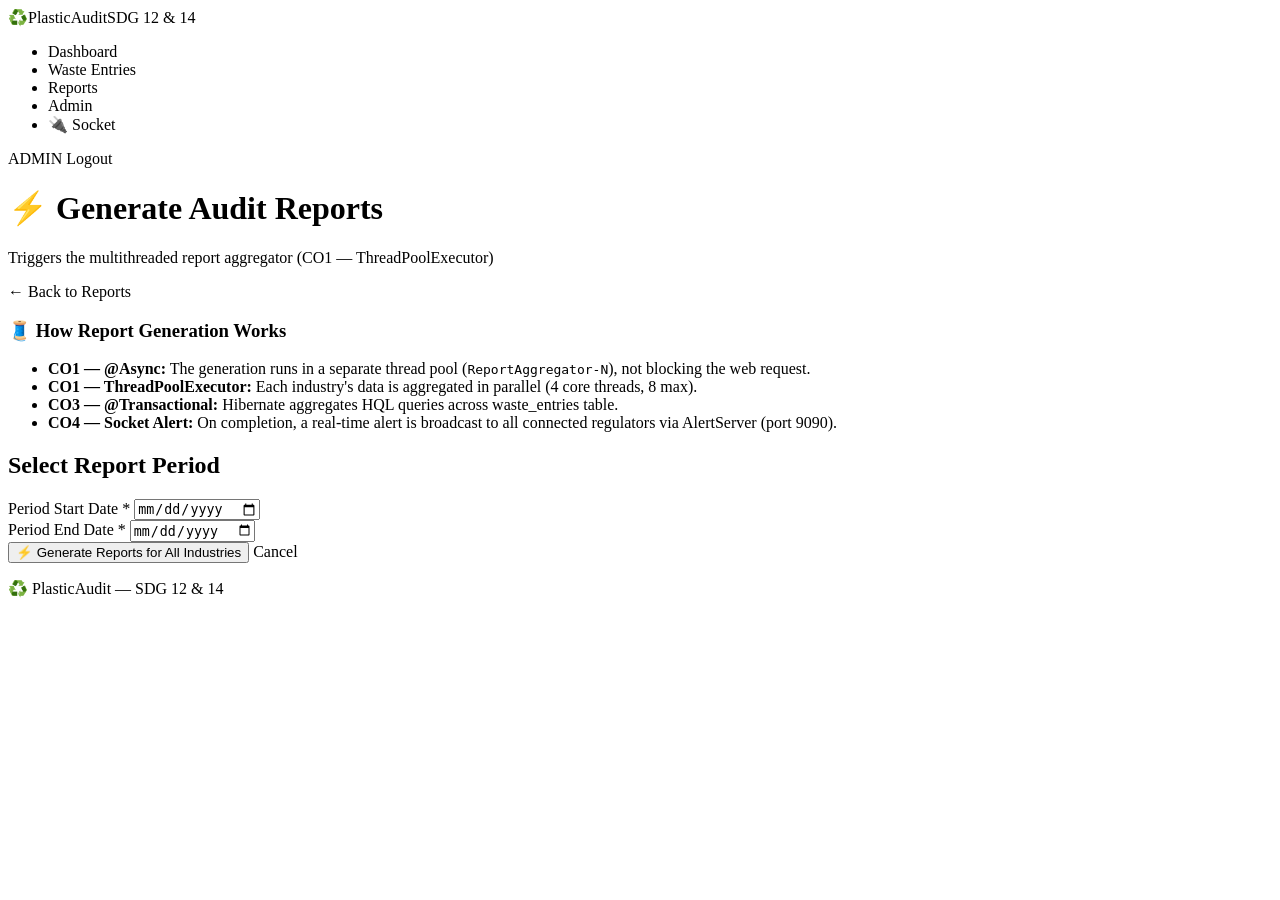
<file: src/main/resources/templates/reports/generate.html>
<!DOCTYPE html>
<html lang="en" xmlns:th="http://www.thymeleaf.org" xmlns:sec="http://www.thymeleaf.org/extras/spring-security">

<head>
    <meta charset="UTF-8" />
    <meta name="viewport" content="width=device-width, initial-scale=1.0" />
    <title>Generate Reports | PlasticAudit</title>
    <link rel="preconnect" href="https://fonts.googleapis.com" />
    <link href="https://fonts.googleapis.com/css2?family=Inter:wght@300;400;500;600;700&display=swap"
        rel="stylesheet" />
    <link rel="stylesheet" th:href="@{/css/style.css}" />
</head>

<body>
    <nav class="navbar">
        <div class="nav-brand"><span class="nav-icon">♻️</span><span class="nav-title">PlasticAudit</span><span
                class="nav-sdg">SDG 12 &amp; 14</span></div>
        <ul class="nav-links">
            <li><a th:href="@{/dashboard}">Dashboard</a></li>
            <li><a th:href="@{/waste/list}">Waste Entries</a></li>
            <li><a th:href="@{/reports}" class="active">Reports</a></li>
            <li sec:authorize="hasRole('ADMIN')"><a th:href="@{/admin/industries}">Admin</a></li>
            <li sec:authorize="hasRole('ADMIN')"><a th:href="@{/admin/socket}">🔌 Socket</a></li>
        </ul>
        <div class="nav-user">
            <span class="user-badge">ADMIN</span>
            <span sec:authentication="name"></span>
            <a th:href="@{/logout}" class="btn-logout">Logout</a>
        </div>
    </nav>

    <main class="container">
        <div th:if="${successMsg}" class="alert alert-success" th:text="${successMsg}"></div>

        <div class="page-header">
            <div>
                <h1 class="page-title">⚡ Generate Audit Reports</h1>
                <p class="page-subtitle">Triggers the multithreaded report aggregator (CO1 — ThreadPoolExecutor)</p>
            </div>
            <a th:href="@{/reports}" class="btn btn-secondary">← Back to Reports</a>
        </div>

        <!-- CO1 Technology Info Card -->
        <div class="info-card">
            <h3>🧵 How Report Generation Works</h3>
            <ul class="info-list">
                <li><strong>CO1 — @Async:</strong> The generation runs in a separate thread pool
                    (<code>ReportAggregator-N</code>), not blocking the web request.</li>
                <li><strong>CO1 — ThreadPoolExecutor:</strong> Each industry's data is aggregated in parallel (4 core
                    threads, 8 max).</li>
                <li><strong>CO3 — @Transactional:</strong> Hibernate aggregates HQL queries across waste_entries table.
                </li>
                <li><strong>CO4 — Socket Alert:</strong> On completion, a real-time alert is broadcast to all connected
                    regulators via AlertServer (port 9090).</li>
            </ul>
        </div>

        <div class="form-card">
            <h2 class="form-card-title">Select Report Period</h2>
            <form th:action="@{/reports/generate}" method="post" id="generateForm">
                <input type="hidden" th:name="${_csrf.parameterName}" th:value="${_csrf.token}" />
                <div class="form-row">
                    <div class="form-group">
                        <label for="periodStart">Period Start Date <span class="required">*</span></label>
                        <input type="date" id="periodStart" name="periodStart" class="form-control"
                            th:value="${monthAgo}" required />
                    </div>
                    <div class="form-group">
                        <label for="periodEnd">Period End Date <span class="required">*</span></label>
                        <input type="date" id="periodEnd" name="periodEnd" class="form-control" th:value="${today}"
                            required />
                    </div>
                </div>
                <div class="form-actions">
                    <button type="submit" class="btn btn-primary" id="generateBtn">
                        ⚡ Generate Reports for All Industries
                    </button>
                    <a th:href="@{/reports}" class="btn btn-ghost">Cancel</a>
                </div>
            </form>
        </div>
    </main>
    <footer class="footer">
        <p>♻️ PlasticAudit — SDG 12 &amp; 14</p>
    </footer>
    <script th:src="@{/js/app.js}"></script>
</body>

</html>
</file>
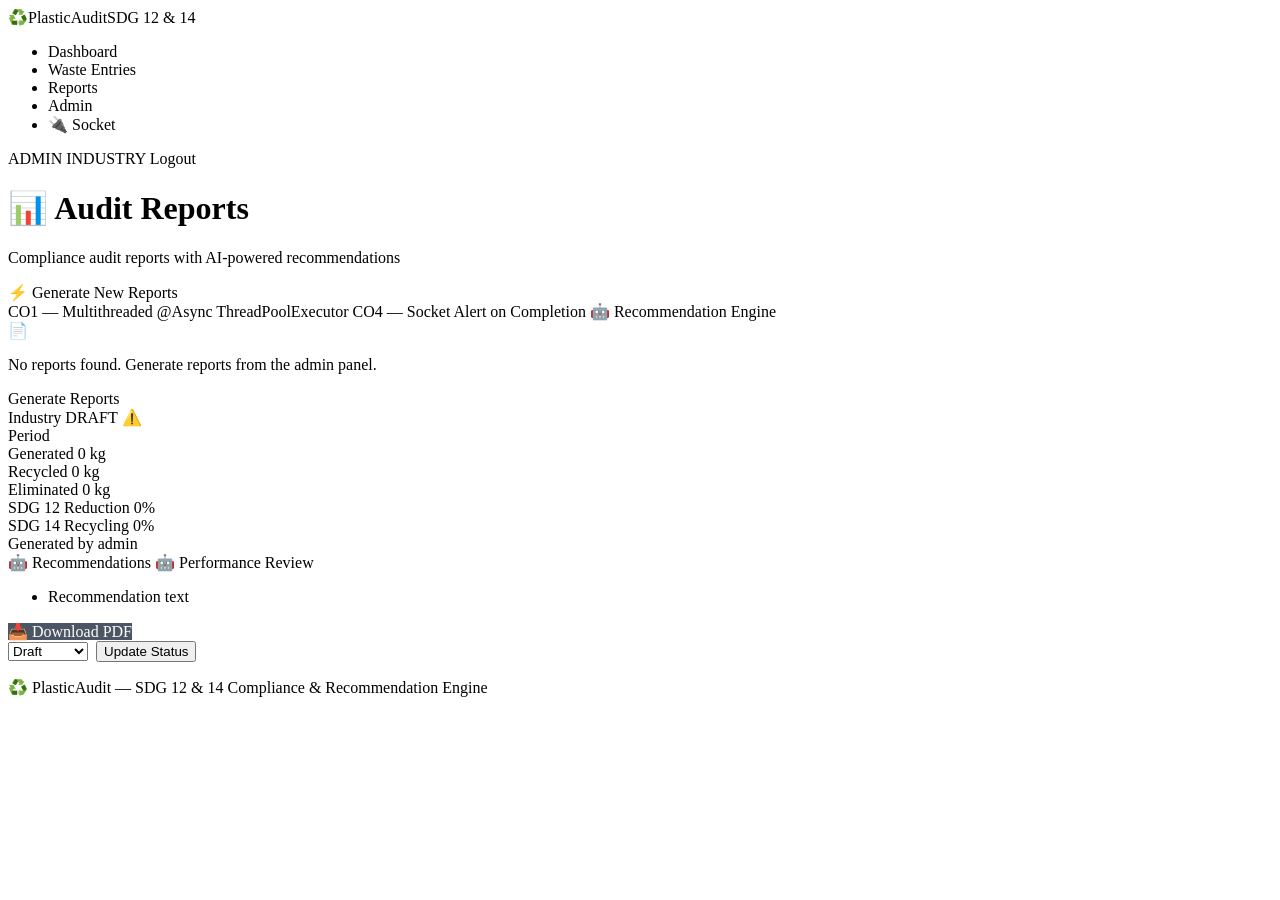
<file: src/main/resources/templates/reports/view.html>
<!DOCTYPE html>
<html lang="en" xmlns:th="http://www.thymeleaf.org" xmlns:sec="http://www.thymeleaf.org/extras/spring-security">

<head>
    <meta charset="UTF-8" />
    <meta name="viewport" content="width=device-width, initial-scale=1.0" />
    <title>Audit Reports | PlasticAudit</title>
    <link rel="preconnect" href="https://fonts.googleapis.com" />
    <link href="https://fonts.googleapis.com/css2?family=Inter:wght@300;400;500;600;700&display=swap"
        rel="stylesheet" />
    <link rel="stylesheet" th:href="@{/css/style.css}" />
</head>

<body>
    <nav class="navbar">
        <div class="nav-brand"><span class="nav-icon">♻️</span><span class="nav-title">PlasticAudit</span><span
                class="nav-sdg">SDG 12 &amp; 14</span></div>
        <ul class="nav-links">
            <li><a th:href="@{/dashboard}">Dashboard</a></li>
            <li><a th:href="@{/waste/list}">Waste Entries</a></li>
            <li><a th:href="@{/reports}" class="active">Reports</a></li>
            <li sec:authorize="hasRole('ADMIN')"><a th:href="@{/admin/industries}">Admin</a></li>
            <li sec:authorize="hasRole('ADMIN')"><a th:href="@{/admin/socket}">🔌 Socket</a></li>
        </ul>
        <div class="nav-user">
            <span class="user-badge" sec:authorize="hasRole('ADMIN')">ADMIN</span>
            <span class="user-badge industry-badge" sec:authorize="hasRole('INDUSTRY')">INDUSTRY</span>
            <span sec:authentication="name"></span>
            <a th:href="@{/logout}" class="btn-logout">Logout</a>
        </div>
    </nav>

    <main class="container">
        <div th:if="${successMsg}" class="alert alert-success" th:text="${successMsg}"></div>

        <div class="page-header">
            <div>
                <h1 class="page-title">📊 Audit Reports</h1>
                <p class="page-subtitle">Compliance audit reports with AI-powered recommendations</p>
            </div>
            <a th:href="@{/reports/generate}" class="btn btn-primary" sec:authorize="hasRole('ADMIN')">
                ⚡ Generate New Reports
            </a>
        </div>

        <!-- Tech badge row -->
        <div class="tech-badge-row" sec:authorize="hasRole('ADMIN')">
            <span class="tech-badge">CO1 — Multithreaded @Async ThreadPoolExecutor</span>
            <span class="tech-badge">CO4 — Socket Alert on Completion</span>
            <span class="tech-badge rec-badge">🤖 Recommendation Engine</span>
        </div>

        <!-- Empty state -->
        <div th:if="${reportDTOs == null or #lists.isEmpty(reportDTOs)}" class="empty-state">
            <div class="empty-icon">📄</div>
            <p>No reports found. Generate reports from the admin panel.</p>
            <a th:href="@{/reports/generate}" class="btn btn-primary" sec:authorize="hasRole('ADMIN')">Generate
                Reports</a>
        </div>

        <!-- ── Report cards with recommendations ──────────────────────────── -->
        <div th:unless="${reportDTOs == null or #lists.isEmpty(reportDTOs)}" class="report-cards">

            <div th:each="dto : ${reportDTOs}" class="report-card">

                <!-- Report header row -->
                <div class="report-card-header">
                    <div class="report-card-title">
                        <span class="report-industry-name" th:text="${dto.report.industry.name}">Industry</span>
                        <span class="badge"
                            th:classappend="${dto.report.status.name() == 'APPROVED'} ? 'badge-success' :
                                             (${dto.report.status.name() == 'REJECTED'} ? 'badge-danger' : 'badge-warn')"
                            th:text="${dto.report.status}">DRAFT</span>
                        <!-- Alert indicator if recommendations flag issues -->
                        <span th:if="${dto.hasWarnings()}" class="rec-alert-dot" title="Action required">⚠️</span>
                    </div>
                    <div class="report-card-period" th:text="${dto.report.periodStart + ' → ' + dto.report.periodEnd}">
                        Period</div>
                </div>

                <!-- Metrics row -->
                <div class="report-metrics-grid">
                    <div class="metric-cell">
                        <span class="metric-label">Generated</span>
                        <span class="metric-value"
                            th:text="${#numbers.formatDecimal(dto.report.totalGeneratedKg, 1, 2) + ' kg'}">0 kg</span>
                    </div>
                    <div class="metric-cell">
                        <span class="metric-label">Recycled</span>
                        <span class="metric-value"
                            th:text="${#numbers.formatDecimal(dto.report.totalRecycledKg, 1, 2) + ' kg'}">0 kg</span>
                    </div>
                    <div class="metric-cell">
                        <span class="metric-label">Eliminated</span>
                        <span class="metric-value"
                            th:text="${#numbers.formatDecimal(dto.report.totalEliminatedKg, 1, 2) + ' kg'}">0 kg</span>
                    </div>
                    <div class="metric-cell">
                        <span class="metric-label">SDG 12 Reduction</span>
                        <span class="badge metric-badge"
                            th:classappend="${dto.report.reductionRatePercent >= 40} ? 'badge-success' : 'badge-warn'"
                            th:text="${#numbers.formatDecimal(dto.report.reductionRatePercent, 1, 1) + '%'}">0%</span>
                    </div>
                    <div class="metric-cell">
                        <span class="metric-label">SDG 14 Recycling</span>
                        <span class="badge metric-badge"
                            th:classappend="${dto.report.recyclingRatioPercent >= 30} ? 'badge-success' : 'badge-warn'"
                            th:text="${#numbers.formatDecimal(dto.report.recyclingRatioPercent, 1, 1) + '%'}">0%</span>
                    </div>
                    <div class="metric-cell" sec:authorize="hasRole('ADMIN')">
                        <span class="metric-label">Generated by</span>
                        <span class="metric-value"
                            th:text="${dto.report.generatedBy?.username ?: 'System'}">admin</span>
                    </div>
                </div>

                <!-- ── Recommendations Panel ───────────────────────────────── -->
                <div class="rec-panel" th:classappend="${dto.hasWarnings()} ? 'rec-panel-warn' : 'rec-panel-ok'">
                    <div class="rec-panel-header">
                        <span th:if="${dto.hasWarnings()}">🤖 Recommendations</span>
                        <span th:unless="${dto.hasWarnings()}">🤖 Performance Review</span>
                    </div>
                    <ul class="rec-list">
                        <li th:each="rec : ${dto.recommendations}" class="rec-item"
                            th:classappend="${rec.startsWith('✅')} ? 'rec-ok' : 'rec-warn'" th:text="${rec}">
                            Recommendation text</li>
                    </ul>
                </div>

                <!-- Admin status update form -->
                <div class="report-card-actions">
                    <a th:href="@{/reports/{id}/download(id=${dto.report.id})}" class="btn-sm"
                        style="background:#4b5563;color:white;text-decoration:none;">
                        📥 Download PDF
                    </a>
                    <form th:action="@{/reports/status/{id}(id=${dto.report.id})}" method="post"
                        style="display:flex;gap:8px;align-items:center;" sec:authorize="hasRole('ADMIN')">
                        <input type="hidden" th:name="${_csrf.parameterName}" th:value="${_csrf.token}" />
                        <select name="status" class="form-control-sm">
                            <option value="DRAFT" th:selected="${dto.report.status.name() == 'DRAFT'}">Draft</option>
                            <option value="PENDING_REVIEW"
                                th:selected="${dto.report.status.name() == 'PENDING_REVIEW'}">Pending</option>
                            <option value="APPROVED" th:selected="${dto.report.status.name() == 'APPROVED'}">Approved
                            </option>
                            <option value="REJECTED" th:selected="${dto.report.status.name() == 'REJECTED'}">Rejected
                            </option>
                        </select>
                        <button type="submit" class="btn-sm">Update Status</button>
                    </form>
                </div>

            </div><!-- end report-card -->

        </div><!-- end report-cards -->

    </main>

    <footer class="footer">
        <p>♻️ PlasticAudit — SDG 12 &amp; 14 Compliance &amp; Recommendation Engine</p>
    </footer>
    <script th:src="@{/js/app.js}"></script>
</body>

</html>
</file>
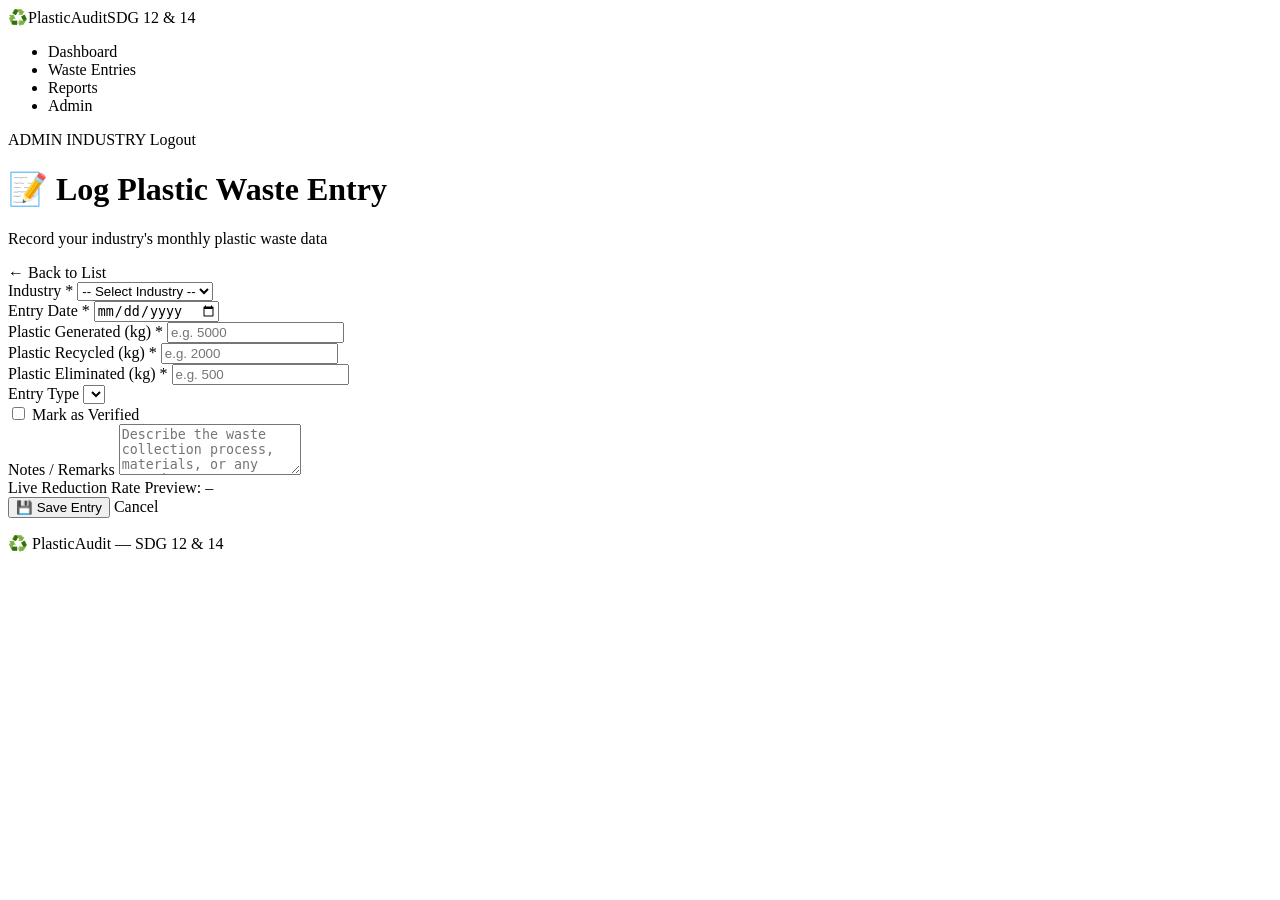
<file: src/main/resources/templates/waste/form.html>
<!DOCTYPE html>
<html lang="en" xmlns:th="http://www.thymeleaf.org" xmlns:sec="http://www.thymeleaf.org/extras/spring-security">

<head>
    <meta charset="UTF-8" />
    <meta name="viewport" content="width=device-width, initial-scale=1.0" />
    <title>Log Waste Entry | PlasticAudit</title>
    <link rel="preconnect" href="https://fonts.googleapis.com" />
    <link href="https://fonts.googleapis.com/css2?family=Inter:wght@300;400;500;600;700&display=swap"
        rel="stylesheet" />
    <link rel="stylesheet" th:href="@{/css/style.css}" />
</head>

<body>
    <nav class="navbar">
        <div class="nav-brand"><span class="nav-icon">♻️</span><span class="nav-title">PlasticAudit</span><span
                class="nav-sdg">SDG 12 &amp; 14</span></div>
        <ul class="nav-links">
            <li><a th:href="@{/dashboard}">Dashboard</a></li>
            <li><a th:href="@{/waste/list}" class="active">Waste Entries</a></li>
            <li><a th:href="@{/reports}">Reports</a></li>
            <li sec:authorize="hasRole('ADMIN')"><a th:href="@{/admin/industries}">Admin</a></li>
        </ul>
        <div class="nav-user">
            <span class="user-badge" sec:authorize="hasRole('ADMIN')">ADMIN</span>
            <span class="user-badge industry-badge" sec:authorize="hasRole('INDUSTRY')">INDUSTRY</span>
            <span sec:authentication="name"></span>
            <a th:href="@{/logout}" class="btn-logout">Logout</a>
        </div>
    </nav>

    <main class="container">
        <div th:if="${successMsg}" class="alert alert-success" th:text="${successMsg}"></div>

        <div class="page-header">
            <div>
                <h1 class="page-title">📝 Log Plastic Waste Entry</h1>
                <p class="page-subtitle">Record your industry's monthly plastic waste data</p>
            </div>
            <a th:href="@{/waste/list}" class="btn btn-secondary">← Back to List</a>
        </div>

        <div class="form-card">
            <form th:action="@{/waste/save}" th:object="${wasteEntry}" method="post" id="wasteEntryForm" novalidate>
                <input type="hidden" th:name="${_csrf.parameterName}" th:value="${_csrf.token}" />

                <div class="form-row">
                    <!-- Industry Selection -->
                    <div class="form-group">
                        <label for="industryId">Industry <span class="required">*</span></label>
                        <select id="industryId" name="industryId" class="form-control" required>
                            <option value="">-- Select Industry --</option>
                            <option th:each="ind : ${industries}" th:value="${ind.id}" th:text="${ind.name}"
                                th:selected="${userIndustryId != null and ind.id == userIndustryId}">
                            </option>
                        </select>
                    </div>

                    <!-- Entry Date -->
                    <div class="form-group">
                        <label for="entryDate">Entry Date <span class="required">*</span></label>
                        <input type="date" id="entryDate" th:field="*{entryDate}" class="form-control" required />
                        <span th:if="${#fields.hasErrors('entryDate')}" class="field-error"
                            th:errors="*{entryDate}"></span>
                    </div>
                </div>

                <div class="form-row three-col">
                    <!-- Plastic Generated -->
                    <div class="form-group">
                        <label for="plasticGeneratedKg">Plastic Generated (kg) <span class="required">*</span></label>
                        <input type="number" id="plasticGeneratedKg" th:field="*{plasticGeneratedKg}"
                            class="form-control" step="0.01" min="0" required placeholder="e.g. 5000" />
                        <span th:if="${#fields.hasErrors('plasticGeneratedKg')}" class="field-error"
                            th:errors="*{plasticGeneratedKg}"></span>
                    </div>

                    <!-- Plastic Recycled -->
                    <div class="form-group">
                        <label for="plasticRecycledKg">Plastic Recycled (kg) <span class="required">*</span></label>
                        <input type="number" id="plasticRecycledKg" th:field="*{plasticRecycledKg}" class="form-control"
                            step="0.01" min="0" required placeholder="e.g. 2000" />
                        <span th:if="${#fields.hasErrors('plasticRecycledKg')}" class="field-error"
                            th:errors="*{plasticRecycledKg}"></span>
                    </div>

                    <!-- Plastic Eliminated -->
                    <div class="form-group">
                        <label for="plasticEliminatedKg">Plastic Eliminated (kg) <span class="required">*</span></label>
                        <input type="number" id="plasticEliminatedKg" th:field="*{plasticEliminatedKg}"
                            class="form-control" step="0.01" min="0" required placeholder="e.g. 500" />
                        <span th:if="${#fields.hasErrors('plasticEliminatedKg')}" class="field-error"
                            th:errors="*{plasticEliminatedKg}"></span>
                    </div>
                </div>

                <div class="form-row">
                    <!-- Entry Type -->
                    <div class="form-group">
                        <label for="entryType">Entry Type</label>
                        <select id="entryType" th:field="*{entryType}" class="form-control">
                            <option th:each="type : ${entryTypes}" th:value="${type}" th:text="${type}">
                            </option>
                        </select>
                    </div>

                    <!-- Verified -->
                    <div class="form-group checkbox-group">
                        <label>
                            <input type="checkbox" th:field="*{verified}" />
                            Mark as Verified
                        </label>
                    </div>
                </div>

                <!-- Notes -->
                <div class="form-group">
                    <label for="notes">Notes / Remarks</label>
                    <textarea id="notes" th:field="*{notes}" class="form-control" rows="3"
                        placeholder="Describe the waste collection process, materials, or any remarks..."></textarea>
                </div>

                <!-- Live Reduction Preview -->
                <div class="reduction-preview" id="reductionPreview">
                    <span class="preview-label">Live Reduction Rate Preview:</span>
                    <span class="preview-value" id="reductionValue">–</span>
                </div>

                <div class="form-actions">
                    <button type="submit" class="btn btn-primary" id="saveEntryBtn">💾 Save Entry</button>
                    <a th:href="@{/waste/list}" class="btn btn-ghost">Cancel</a>
                </div>
            </form>
        </div>
    </main>
    <footer class="footer">
        <p>♻️ PlasticAudit — SDG 12 &amp; 14</p>
    </footer>
    <script th:src="@{/js/app.js}"></script>
</body>

</html>
</file>
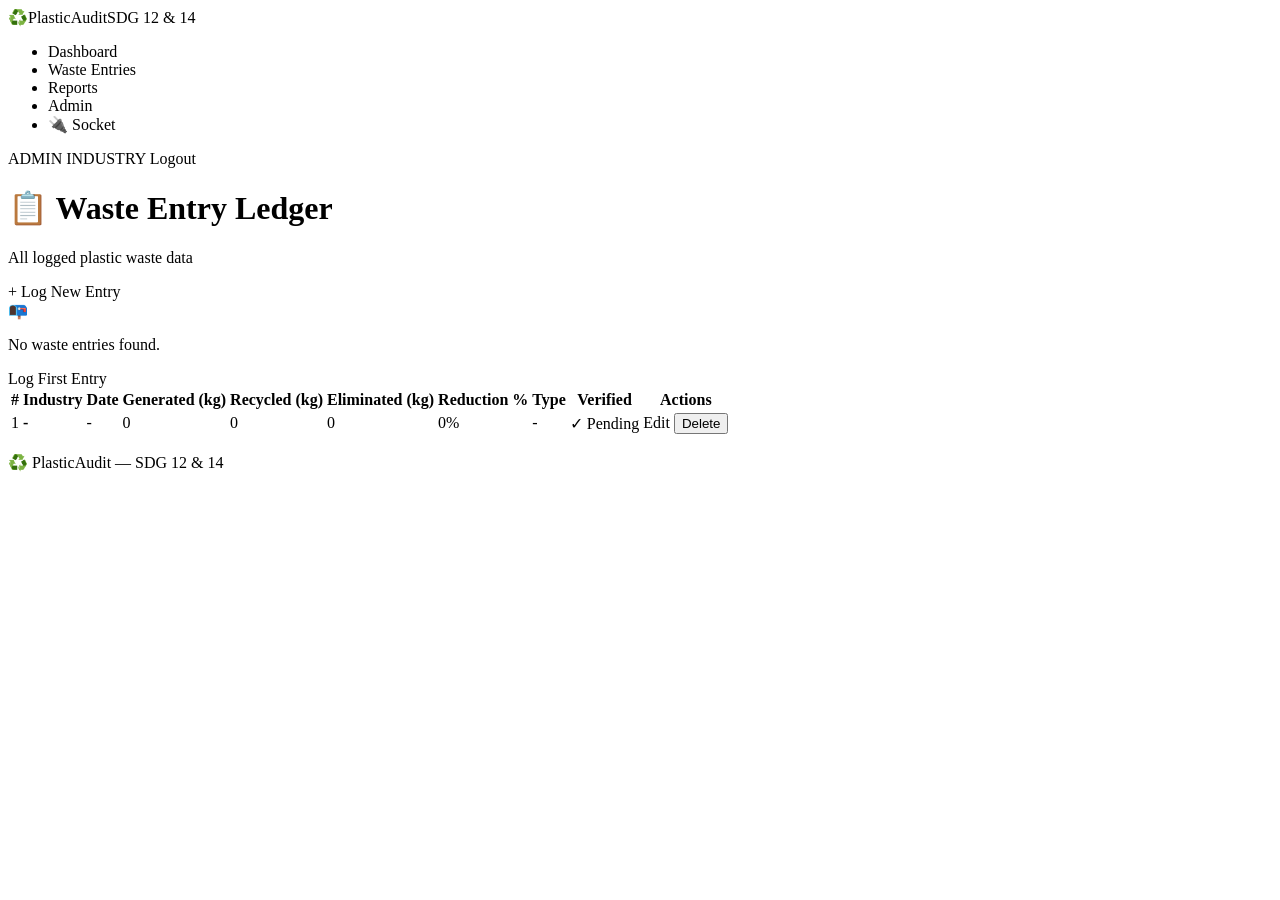
<file: src/main/resources/templates/waste/list.html>
<!DOCTYPE html>
<html lang="en" xmlns:th="http://www.thymeleaf.org" xmlns:sec="http://www.thymeleaf.org/extras/spring-security">

<head>
    <meta charset="UTF-8" />
    <meta name="viewport" content="width=device-width, initial-scale=1.0" />
    <title>Waste Entries | PlasticAudit</title>
    <link rel="preconnect" href="https://fonts.googleapis.com" />
    <link href="https://fonts.googleapis.com/css2?family=Inter:wght@300;400;500;600;700&display=swap"
        rel="stylesheet" />
    <link rel="stylesheet" th:href="@{/css/style.css}" />
</head>

<body>
    <nav class="navbar">
        <div class="nav-brand"><span class="nav-icon">♻️</span><span class="nav-title">PlasticAudit</span><span
                class="nav-sdg">SDG 12 &amp; 14</span></div>
        <ul class="nav-links">
            <li><a th:href="@{/dashboard}">Dashboard</a></li>
            <li><a th:href="@{/waste/list}" class="active">Waste Entries</a></li>
            <li><a th:href="@{/reports}">Reports</a></li>
            <li sec:authorize="hasRole('ADMIN')"><a th:href="@{/admin/industries}">Admin</a></li>
            <li sec:authorize="hasRole('ADMIN')"><a th:href="@{/admin/socket}">🔌 Socket</a></li>
        </ul>
        <div class="nav-user">
            <span class="user-badge" sec:authorize="hasRole('ADMIN')">ADMIN</span>
            <span class="user-badge industry-badge" sec:authorize="hasRole('INDUSTRY')">INDUSTRY</span>
            <span sec:authentication="name"></span>
            <a th:href="@{/logout}" class="btn-logout">Logout</a>
        </div>
    </nav>

    <main class="container">
        <div th:if="${successMsg}" class="alert alert-success" th:text="${successMsg}"></div>

        <div class="page-header">
            <div>
                <h1 class="page-title">📋 Waste Entry Ledger</h1>
                <p class="page-subtitle">All logged plastic waste data</p>
            </div>
            <a th:href="@{/waste/new}" class="btn btn-primary" id="newEntryBtn">+ Log New Entry</a>
        </div>

        <div th:if="${#lists.isEmpty(entries)}" class="empty-state">
            <div class="empty-icon">📭</div>
            <p>No waste entries found.</p>
            <a th:href="@{/waste/new}" class="btn btn-primary">Log First Entry</a>
        </div>

        <div class="table-wrapper" th:unless="${#lists.isEmpty(entries)}">
            <table class="data-table" id="wasteTable">
                <thead>
                    <tr>
                        <th>#</th>
                        <th>Industry</th>
                        <th>Date</th>
                        <th>Generated (kg)</th>
                        <th>Recycled (kg)</th>
                        <th>Eliminated (kg)</th>
                        <th>Reduction %</th>
                        <th>Type</th>
                        <th>Verified</th>
                        <th>Actions</th>
                    </tr>
                </thead>
                <tbody>
                    <tr th:each="e, iter : ${entries}">
                        <td th:text="${iter.count}">1</td>
                        <td><strong th:text="${e.industry.name}">-</strong></td>
                        <td th:text="${e.entryDate}">-</td>
                        <td th:text="${e.plasticGeneratedKg}">0</td>
                        <td th:text="${e.plasticRecycledKg}">0</td>
                        <td th:text="${e.plasticEliminatedKg}">0</td>
                        <td>
                            <span class="badge"
                                th:classappend="${e.reductionRate >= 50} ? 'badge-success' : 'badge-warn'"
                                th:text="${#numbers.formatDecimal(e.reductionRate, 1, 1) + '%'}">0%</span>
                        </td>
                        <td><span class="badge badge-info" th:text="${e.entryType}">-</span></td>
                        <td>
                            <span th:if="${e.verified}" class="badge badge-success">✓</span>
                            <span th:unless="${e.verified}" class="badge badge-warn">Pending</span>
                        </td>
                        <td class="actions-col">
                            <a th:href="@{/waste/edit/{id}(id=${e.id})}" class="btn-sm">Edit</a>
                            <form th:action="@{/waste/delete/{id}(id=${e.id})}" method="post" style="display:inline;"
                                onsubmit="return confirm('Delete this entry?')">
                                <input type="hidden" th:name="${_csrf.parameterName}" th:value="${_csrf.token}" />
                                <button type="submit" class="btn-sm btn-danger">Delete</button>
                            </form>
                        </td>
                    </tr>
                </tbody>
            </table>
        </div>
    </main>
    <footer class="footer">
        <p>♻️ PlasticAudit — SDG 12 &amp; 14</p>
    </footer>
    <script th:src="@{/js/app.js}"></script>
</body>

</html>
</file>
